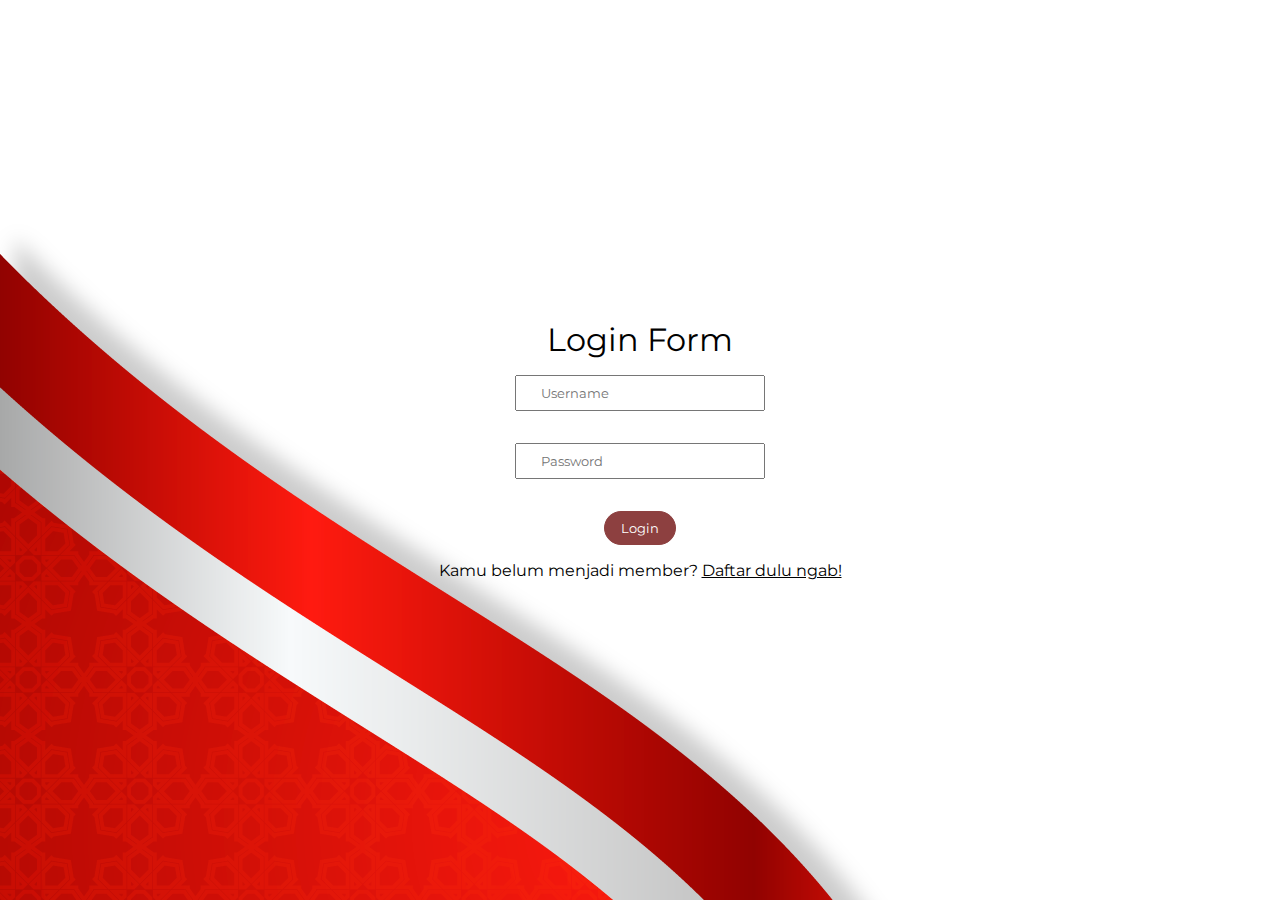
<file: index.html>
<!DOCTYPE html>
<html lang="en">
  <head>
    <meta charset="UTF-8" />
    <meta http-equiv="X-UA-Compatible" content="IE=edge" />
    <meta name="viewport" content="width=device-width, initial-scale=1.0" />
    <link rel="stylesheet" href="index.css" />
    <title>Lomba 17an</title>
  </head>
  <body>
    <div class="center">
        <div class="container" style="display: block">
          <h1 class="text">
            Login Form
          </h1>
          <form action="page.html">
            <div class="data">
              <input id="username" type="text" name="userid" placeholder="Username" required>
            </div>
            <div class="data">
              <input id="password" type="password" name="userpsw" placeholder="Password" required>
            </div>
            <div class="btn">
              <div class="inner"></div>
              <button id="submit-btn" type="submit">Login</button>
            </div>
            <div class=" signup-link" style="color: black;">
              Kamu belum menjadi member? <a href="register.html" style="color: black;">Daftar dulu ngab!</a>
            </div>
        </div>
        </form>
      </div>
      </div>

      <script src="index.js"></script>
  </body>
</html>
</file>
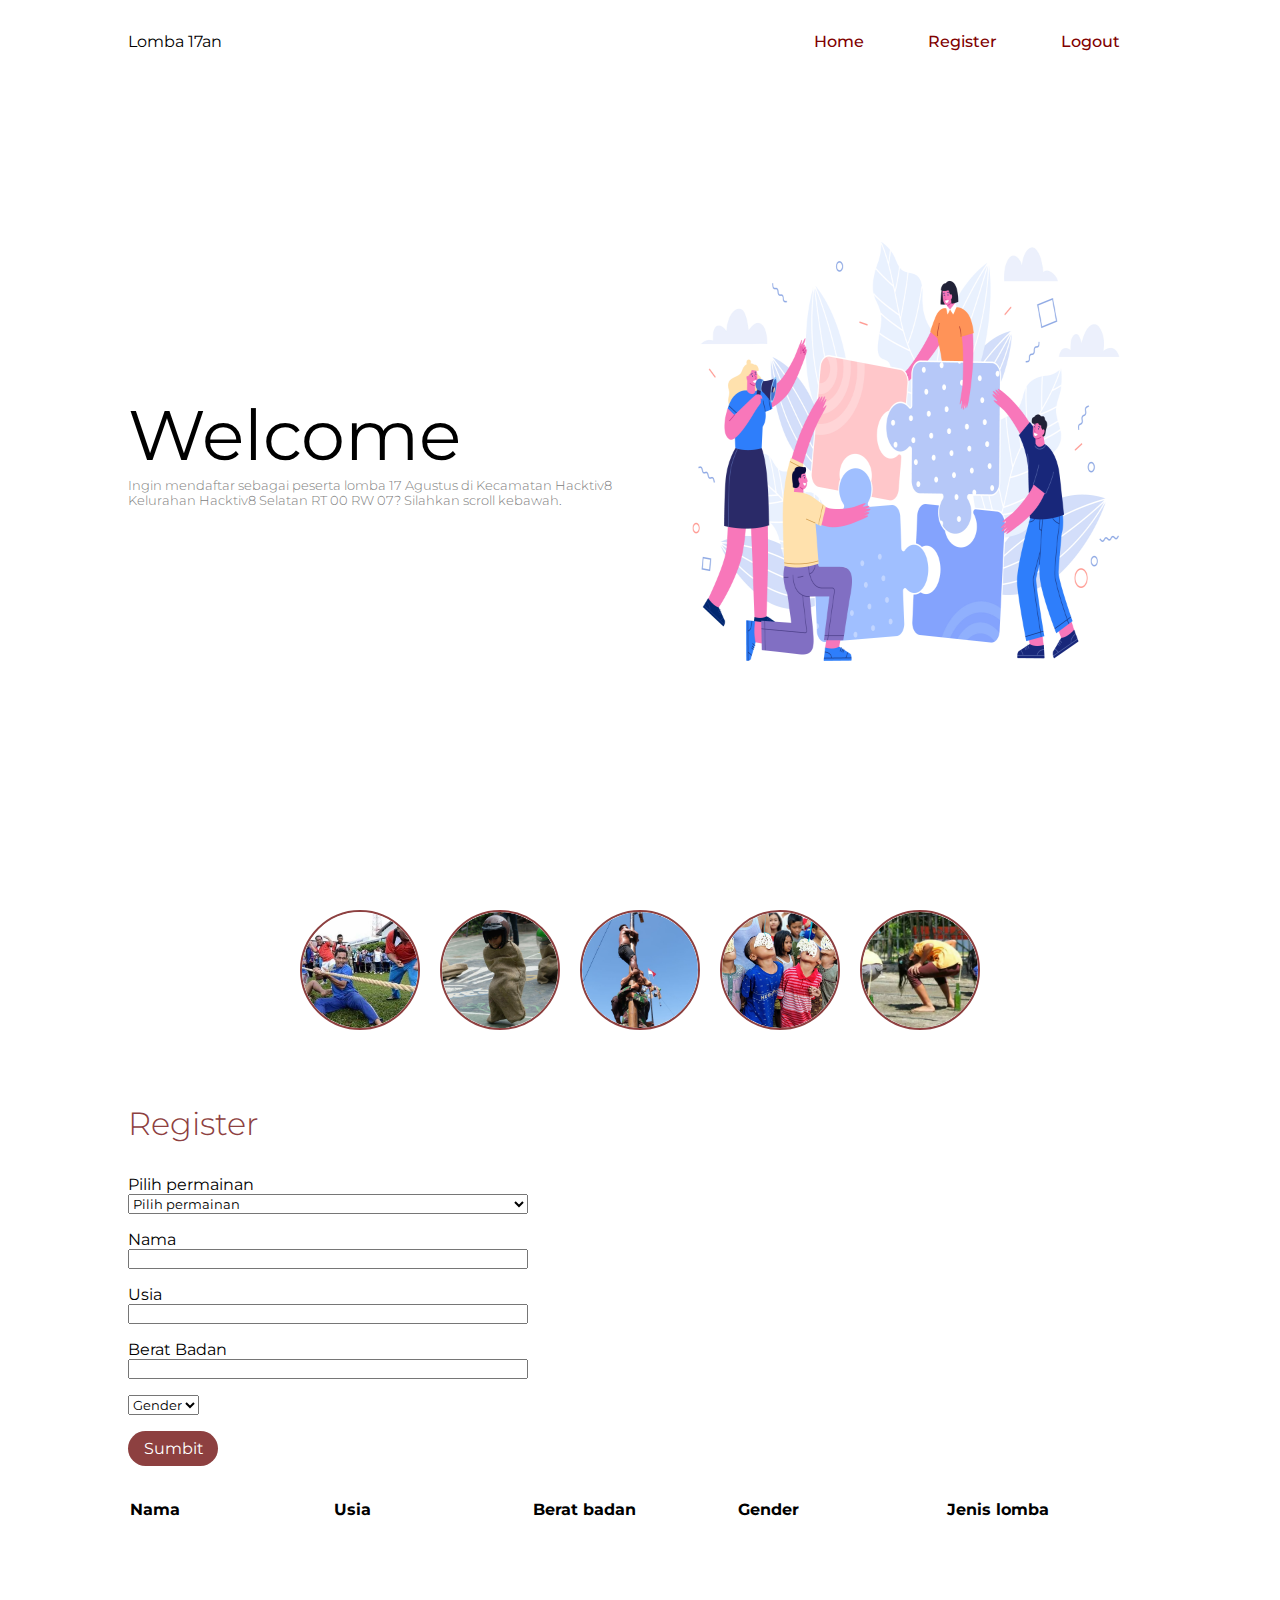
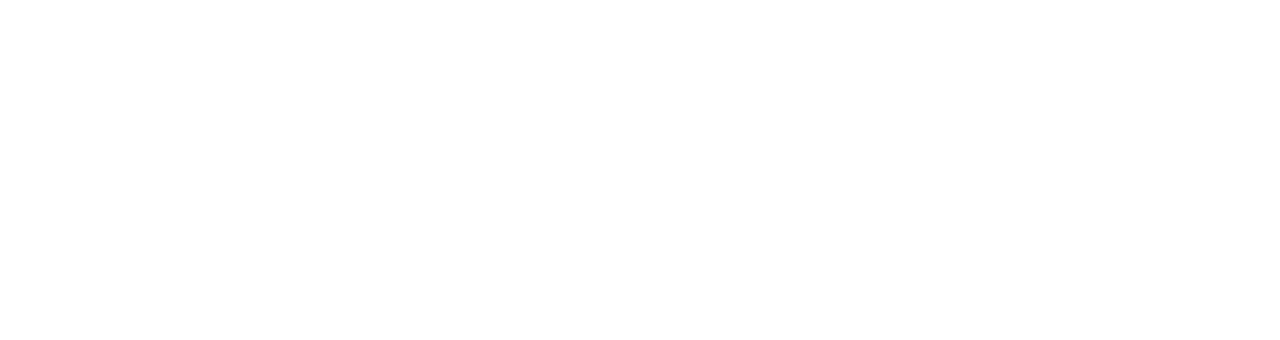
<file: page.html>
<!DOCTYPE html>
<html lang="en">
  <head>
    <meta charset="UTF-8" />
    <meta http-equiv="X-UA-Compatible" content="IE=edge" />
    <meta name="viewport" content="width=device-width, initial-scale=1.0" />
    <link rel="stylesheet" href="page.css" />
    <title>Lomba 17an</title>
  </head>
  <body>
    <nav>
      <h1 class="logo">Lomba 17an</h1>

      <ul class="nav-links">
        <li><a href="#home" class="link">Home</a></li>
        <li><a href="#book" class="link">Register</a></li>
        <li><a href="index.html" class="link">Logout</a></li>
      </ul>
    </nav>

    <div class="hero" id="home">
      <div class="left">
        <h1 class="heading">Welcome</h1>
        <p class="desc">
          Ingin mendaftar sebagai peserta lomba 17 Agustus di Kecamatan Hacktiv8 Kelurahan Hacktiv8 Selatan RT 00 RW 07? Silahkan scroll
          kebawah.
        </p>
      </div>
      <div class="right">
        <img src="images/1.jpg" class="hero-img" alt="" />
      </div>
    </div>

    <div class="gallery-container" id="gallery">
      <ul class="gallery">
        <li>
          <a href="#gambar-1">
            <img src="images/tarik-tambang.jpeg" alt="Tarik Tambang" />
            <span>Tarik Tambang</span>
          </a>

          <div class="overlay" id="gambar-1">
            <a href="#gallery" class="close">x close</a>
            <a href="#gambar-4" class="prev">prev</a>
            <img src="images/tarik-tambang.jpeg" alt="Tarik Tambang" />
            <a href="#gambar-2" class="next">next</a>
          </div>
        </li>

        <li>
          <a href="#gambar-2">
            <img src="images/balap-karung.jpeg" alt="Balap Karung" />
            <span>Balap Karung</span>
          </a>

          <div class="overlay" id="gambar-2">
            <a href="#gallery" class="close">x close</a>
            <a href="#gambar-1" class="prev">prev</a>
            <img src="images/balap-karung.jpeg" alt="Balap Karung" />
            <a href="#gambar-3" class="next">next</a>
          </div>
        </li>

        <li>
          <a href="#gambar-3">
            <img src="images/panjat-pinang.jpeg" alt="Panjat Pinang" />
            <span>Panjat Pinang</span>
          </a>

          <div class="overlay" id="gambar-3">
            <a href="#gallery" class="close">x close</a>
            <a href="#gambar-2" class="prev">prev</a>
            <img src="images/panjat-pinang.jpeg" alt="Panjat Pinang" />
            <a href="#gambar-4" class="next">next</a>
          </div>
        </li>

        <li>
          <a href="#gambar-4">
            <img src="images/makan-kerupuk.jpeg" alt="Makan Krupuk" />
            <span>Makan Krupuk</span>
          </a>

          <div class="overlay" id="gambar-4">
            <a href="#gallery" class="close">x close</a>
            <a href="#gambar-3" class="prev">prev</a>
            <img src="images/makan-kerupuk.jpeg" alt="Makan Krupuk" />
            <a href="#gambar-5" class="next">next</a>
          </div>
        </li>

        <li>
          <a href="#gambar-5">
            <img src="images/masukan-paku.webp" alt="Memasukkan Paku" />
            <span>Memasukkan Paku</span>
          </a>

          <div class="overlay" id="gambar-5">
            <a href="#gallery" class="close">x close</a>
            <a href="#gambar-4" class="prev">prev</a>
            <img src="images/masukan-paku.webp" alt="Memasukkan Paku" />
            <a href="#gambar-6" class="next">next</a>
          </div>
        </li>

        <div class="clear"></div>
      </ul>
    </div>

    <div class="book" id="book">
      <div class="wrapper">
        <h1 class="subheading">Register</h1>

        <div class="hide" id="announce">
          <h1 class="annouce-title">Selamat kamu berhasil mendaftar!</h1>
        </div>
        <form>
          <div>
            <label>Pilih permainan</label>
            <select class="form-pilih-permainan" id="pilih-permainan">
              <option selected>Pilih permainan</option>
              <option value="Tarik Tambang">Tarik Tambang</option>
              <option value="Panjat Pinang">Panjat pinang mini</option>
              <option value="Makan Kerupuk">Lomba Makan Kerupuk</option>
              <option value="Balap Karing">Balap Karung</option>
              <option value="Masukin Paku Kedalam Botol">
                Masukin Paku Kedalam Botol
              </option>
            </select>
          </div>
          <div>
            <label for="nama">Nama</label>
            <input type="text" id="nama" value="" />
          </div>
          <div>
            <label for="usia">Usia</label>
            <input type="number" id="usia" value="" />
          </div>
          <div>
            <label for="weight">Berat Badan</label>
            <input type="number" id="weight" value="" />
          </div>
          <select class="jenis-kelamin" id="jenis-kelamin">
            <option selected>Gender</option>
            <option value="Pria">Pria</option>
            <option value="Wanita">Wanita</option>
          </select>
          <audio id="audioNotifikasi">
            <source src="17an.mp3" type="audio/mpeg">
          </audio>
          <div id="submit">
            Sumbit
          </div>
        </form>

        <table class="table">
          <thead>
            <tr>
              <th>Nama</th>
              <th>Usia</th>
              <th>Berat badan</th>
              <th>Gender</th>
              <th>Jenis lomba</th>
            </tr>
          </thead>
          <tbody id="tbody">
            <td id="namaValue"></td>
            <td id="usiaValue"></td>
            <td id="beratValue"></td>
            <td id="genderValue"></td>
            <td id="lombaValue"></td>
          </tbody>
        </table>
      </div>
    </div>
    </div>
  </body>

  <script src="page.js"></script>
</html>
</file>
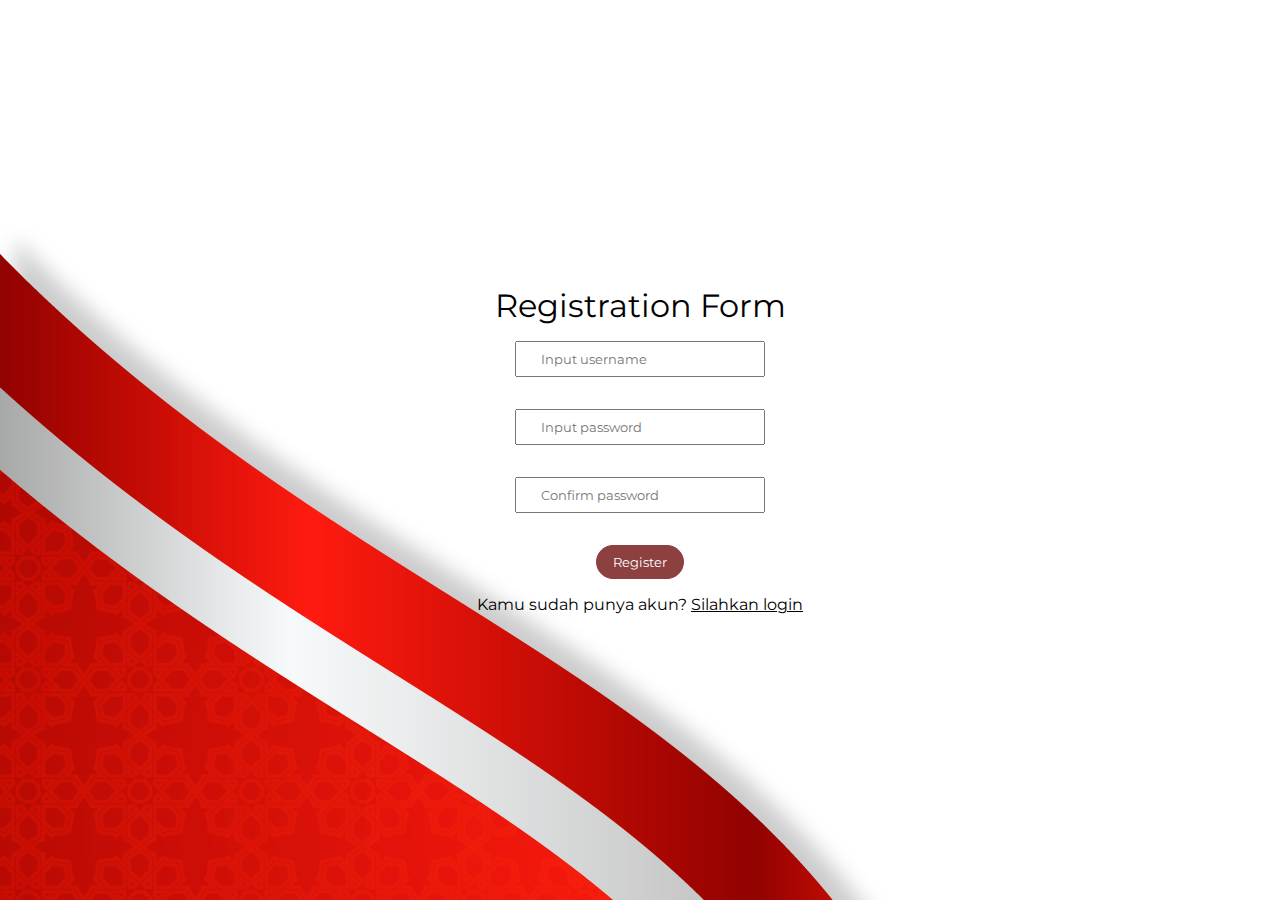
<file: register.html>
<!DOCTYPE html>
<html lang="en">
<head>
    <meta charset="UTF-8">
    <meta http-equiv="X-UA-Compatible" content="IE=edge">
    <meta name="viewport" content="width=device-width, initial-scale=1.0">
    <link rel="stylesheet" href="register.css">
    <title>Register Lomba 17an</title>
</head>
<body>
<div class="center">
  <div class="container" style="display: block">
      <div class="text">
        Registration Form
      </div>
      <form action="#">
          <div class="data">
            <input id="username" type="text" placeholder="Input username" required>
          </div>
          <div class="data">
            <input id="password" type="password" placeholder="Input password" required>
          </div>
          <div class="data">
            <input id="confirmPassword" type="password" placeholder="Confirm password">
          </div>
          <div class="btn">

            <button id="myButton" class="float-left submit-button" onclick="getData()">Register</button>
          </div>
          <div class="signup-link" style="color: black;text-align: center;">Kamu sudah punya akun?
            <a href="index.html" style="color: black;">Silahkan login</a>
          </div>
        </div>
        </div>
      </form>
  </div>
</div>
      <script src="index.js"></script>
</body>
</html>
</file>
<file: index.css>
@import url("https://fonts.googleapis.com/css2?family=Montserrat:wght@100;200;400;500;600;700&display=swap");

* {
  padding: 0;
  margin: 0;
  box-sizing: border-box;
  font-family: "Montserrat", sans-serif;
}

body {
  height: 100vh;
  width: 100%;
  background-image: url(images/hiasan.png);
}

.center {
  height: 100%;
  display: flex;
  align-items: center;
  justify-content: center;
  text-align: center;
}

.text {
  font-size: 2rem;
  font-weight: 400;
}

.data input {
  width: 250px;
  padding: 0.5rem 1.5rem;
  margin: 1rem 0;
}

.btn button {
  border: 1px solid rgb(141, 64, 64);
  background-color: rgb(141, 64, 64);
  border-radius: 20px;
  padding: 0.5rem 1rem;
  outline: none;
  transition: all 0.4s ease-in-out;
  cursor: pointer;
  color: #fff;
}

.btn {
  margin: 1rem 0;
}

.btn button:hover {
  background-color: #fff;
  color: rgb(141, 64, 64);
}
</file>
<file: page.css>
@import url("https://fonts.googleapis.com/css2?family=Montserrat:wght@100;200;400;500;600;700&display=swap");

* {
  margin: 0;
  padding: 0;
  box-sizing: border-box;
  font-family: "Montserrat", sans-serif;
  scroll-behavior: smooth;
}

ul {
  list-style: none;
}

a {
  text-decoration: none;
}

nav {
  position: absolute;
  top: 0;
  right: 0;
  left: 0;
  display: flex;
  align-items: center;
  justify-content: space-between;
  padding: 2rem 8rem;
}

.logo {
  font-size: 1rem;
  font-weight: 400;
}

.nav-links {
  display: flex;
  align-items: center;
}

.link {
  margin: 0 2rem;
  color: maroon;
  font-weight: 500;
  transition: all 0.4s ease-in-out;
}

.link:hover {
  color: black;
}

.hero {
  height: 100vh;
  width: 100%;
  padding: 0 8rem;
  display: flex;
  align-items: center;
  justify-content: space-between;
}

.heading {
  font-weight: 400;
  font-size: 70px;
}

.desc {
  font-weight: 300;
  font-size: 0.8rem;
  color: gray;
  max-width: 500px;
}

.hero-img {
  width: 500px;
  height: 500px;
}

/* Gallery */
.gallery-container {
  display: flex;
  align-items: center;
  justify-content: center;
}

.gallery li {
  width: 120px;
  height: 120px;
  overflow: hidden;
  border: 2px solid rgb(141, 64, 64);
  float: left;
  margin: 10px;
  position: relative;
}
.gallery li img {
  width: 100%;
  height: 100%;
  object-fit: cover;
}

.gallery li,
.gallery li img,
.gallery li span {
  border-radius: 50%;
}

.gallery li span {
  display: block;
  width: 120px;
  height: 120px;
  background-color: rgba(141, 64, 64, 0.2);
  line-height: 120px;
  position: absolute;
  top: 0;
  text-align: center;
  font-size: 10px;
  color: #fff;
  opacity: 0;
  transform: scale(0) rotate(0);
  transition: 0.3s;
}

.gallery li a:hover span {
  opacity: 1;
  transform: scale(1) rotate(360deg);
}

.clear {
  clear: both;
}

/* overlay */
.overlay {
  width: 0;
  height: 0;
  overflow: hidden;
  position: fixed;
  top: 0;
  left: 0;
  background-color: rgba(0, 0, 0, 0);
  z-index: 9999;
  transition: 0.5ms;
  text-align: center;
  padding: 100px 0 0;
}

.overlay:target {
  width: auto;
  height: auto;
  bottom: 0;
  right: 0;
  background-color: rgba(0, 0, 0, 0.7);
}

.overlay img {
  max-width: 50%;
  max-height: 70%;
  box-shadow: 2px 2px 7px rgba(0, 0, 0, 0.5);
}

.overlay:target img {
  animation: fadeAjah 1s;
  border-radius: 0;
}

.overlay .close {
  position: absolute;
  top: 50px;
  left: 50%;
  margin-left: -20px;
  color: white;
  text-decoration: none;
  background-color: black;
  border: 1px solid white;
  line-height: 14px;
  padding: 5px;
  opacity: 0;
}

.overlay:target .close {
  animation: slideDownFade 0.5s 0.5s forwards;
}

.overlay:target .next,
.overlay:target .prev {
  animation: fadeAjah 0.5s 0.5s forwards;
}

/* navigasi */
.next,
.prev {
  width: 40px;
  height: 40px;
  background-image: url(images/next.png);
  background-size: cover;
  position: absolute;
  text-indent: -9999px;
  top: 45%;
  margin-left: 50px;
  opacity: 0;
}

.prev {
  background-image: url(images/back.png);
  margin-left: -100px;
}

/* animasi */
@keyframes fadeAjah {
  0% {
    opacity: 0;
  }

  100% {
    opacity: 1;
  }
}

@keyframes zoomDanFade {
  0% {
    transform: scale(0);
    opacity: 0;
  }

  100% {
    transform: scale(1);
    opacity: 1;
  }
}

@keyframes slideDownFade {
  0% {
    opacity: 0;
    margin-top: -20px;
  }

  100% {
    opacity: 1;
    margin-top: 0;
  }
}

/* Book */
.book {
  height: 100vh;
}

.wrapper {
  padding: 4rem 8rem;
}

.subheading {
  font-weight: 300;
  color: rgb(141, 64, 64);
}

form {
  margin: 2rem 0;
}
form label {
  margin-right: 1rem;
}

form input {
  margin-right: 1rem;
}

#submit {
  width: 90px;
  cursor: pointer;
  background-color: rgb(141, 64, 64);
  padding: 0.5rem 1rem;
  border-radius: 20px;
  color: white;
}

.boxWrapper {
  display: flex;
  align-items: center;
  justify-content: space-between;
  margin-top: 2rem;
}

.box {
  width: 350px;
  background-color: rgb(141, 64, 64);
  color: #fff;
  padding: 2rem;
  border-radius: 10px;
}

.box-title {
  font-weight: 400;
  font-size: 1rem;
}

.syarat {
  margin: 1rem 0;
  font-size: 0.7rem;
  font-weight: 300;
}

.box ul {
  margin: 1rem 0;
}

.box ul li {
  font-size: 0.8rem;
  font-weight: 400;
}

.box button {
  border: 1px solid rgb(141, 64, 64);
  outline: none;
  background-color: #fff;
  padding: 0.5rem 1rem;
  border-radius: 20px;
  font-weight: 400;
  transition: all 0.4s ease-in-out;
  cursor: pointer;
}

.box button:hover {
  background-color: rgb(141, 64, 64);
  color: #fff;
  border: 1px solid #fff;
}

form div {
  display: flex;
  flex-direction: column;
  margin: 1rem 0;
}

form select {
  max-width: 400px;
}

form input {
  max-width: 400px;
}

.table {
  margin-top: 2rem;
}
.table tr th {
  text-align: left;
  width: 300px;
  margin: 1rem 0;
}

#form {
  height: 100vh;
  width: 100%;
  background-color: black;
  color: white;
  display: none;
}
.hide {
  display: none;
}
.show {
  display: block;
}

.cta {
  padding: 0 8rem;
}

.ubah-btn {
  margin-top: 1rem;
  margin-right: 2rem;
  border: 1px solid rgb(141, 64, 64);
  outline: none;
  background-color: #fff;
  padding: 0.5rem 1rem;
  border-radius: 20px;
  font-weight: 400;
  transition: all 0.4s ease-in-out;
  cursor: pointer;
}

.ubah-btn:hover {
  background-color: rgb(141, 64, 64);
  color: #fff;
  border: 1px solid #fff;
}
</file>
<file: register.css>
@import url("https://fonts.googleapis.com/css2?family=Montserrat:wght@100;200;400;500;600;700&display=swap");

* {
  padding: 0;
  margin: 0;
  box-sizing: border-box;
  font-family: "Montserrat", sans-serif;
}

body {
  height: 100vh;
  width: 100%;
  background-image: url(images/hiasan.png);
}

.center {
  height: 100%;
  display: flex;
  align-items: center;
  justify-content: center;
  text-align: center;
}

.text {
  font-size: 2rem;
  font-weight: 400;
}

.data input {
  width: 250px;
  padding: 0.5rem 1.5rem;
  margin: 1rem 0;
}

.btn button {
  border: 1px solid rgb(141, 64, 64);
  background-color: rgb(141, 64, 64);
  border-radius: 20px;
  padding: 0.5rem 1rem;
  outline: none;
  transition: all 0.4s ease-in-out;
  cursor: pointer;
  color: #fff;
}

.btn {
  margin: 1rem 0;
}

.btn button:hover {
  background-color: #fff;
  color: rgb(141, 64, 64);
}
</file>
